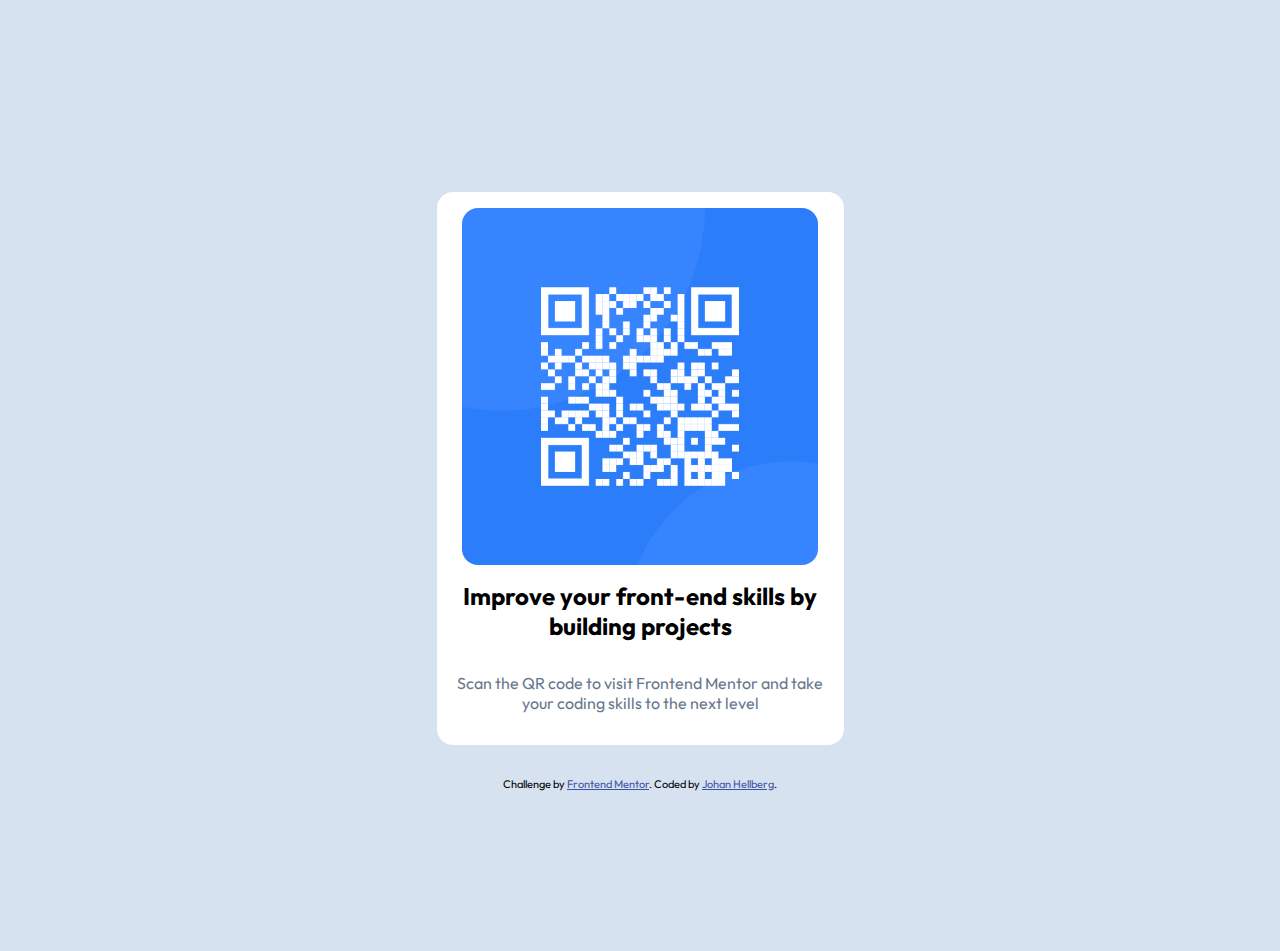
<file: starter/qr-code-component-main/index.html>
<!DOCTYPE html>
<html lang="en">
  <head>
    <meta charset="UTF-8" />
    <meta name="viewport" content="width=device-width, initial-scale=1.0" />
    <link rel="stylesheet" href="styles.css" />
    <link
      rel="stylesheet"
      href="https://fonts.googleapis.com/css2?family=Outfit:wght@400;700&display=swap"
    />
    <link
      rel="icon"
      type="image/png"
      sizes="32x32"
      href="./images/favicon-32x32.png"
    />
    <title>Frontend Mentor | QR code component</title>
  </head>
  <body>
    <div class="qr-card">
      <img src="./images/image-qr-code.png" alt="qr code" />
      <h1 class="qr-title">
        Improve your front-end skills by building projects
      </h1>
      <p class="qr-description">
        Scan the QR code to visit Frontend Mentor and take your coding skills to
        the next level
      </p>
    </div>
    <footer class="attribution">
      Challenge by
      <a href="https://www.frontendmentor.io?ref=challenge" target="_blank"
        >Frontend Mentor</a
      >. Coded by
      <a href="https://jhellberg.com/portfolio" target="_blank"
        >Johan Hellberg</a
      >.
    </footer>
  </body>
</html>
</file>
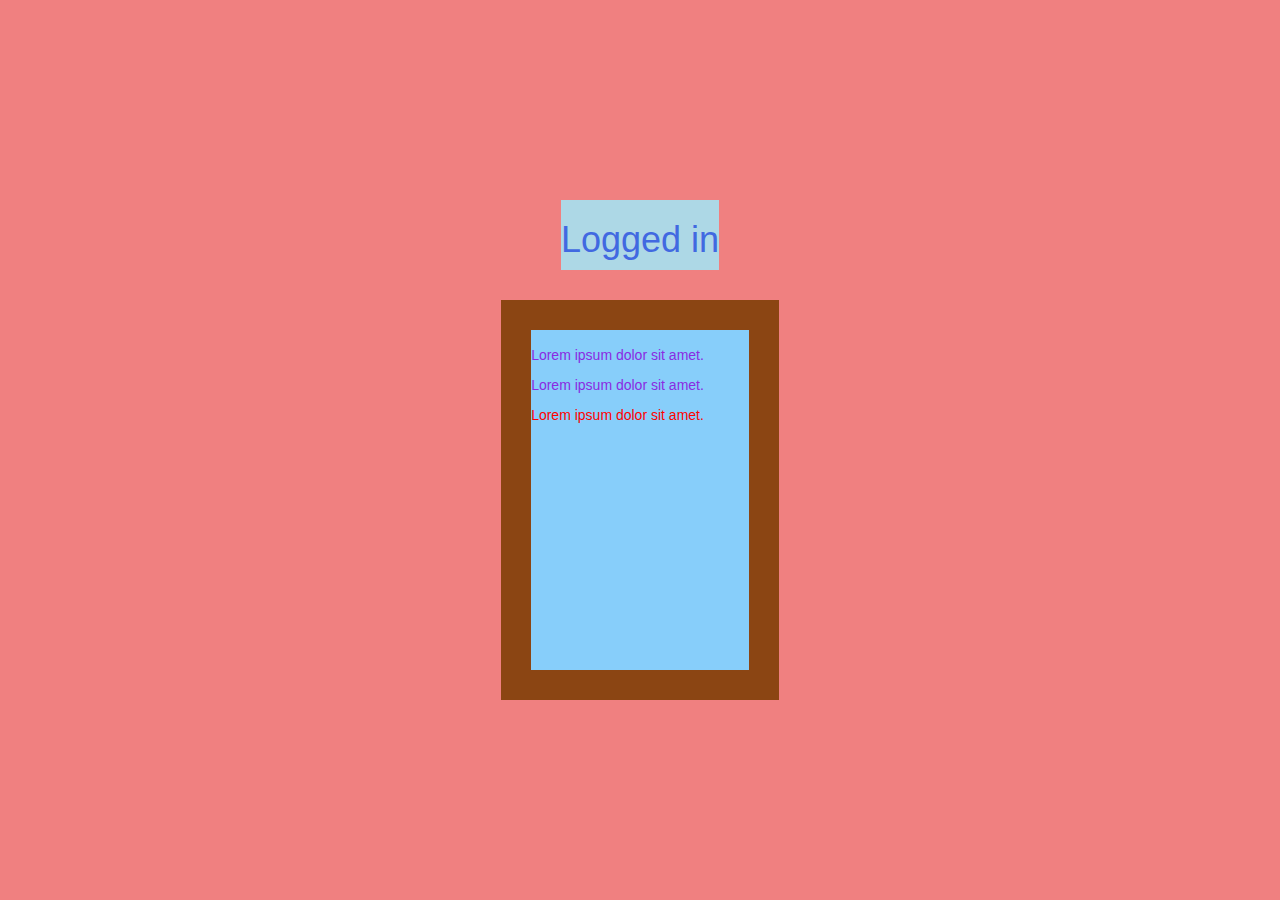
<file: challenges/testimonials-grid-section-main/loggedIn.html>
<!DOCTYPE html>
<html lang="en">
<head>
  <meta charset="UTF-8">
  <meta name="viewport" content="width=device-width, initial-scale=1.0">
  <link rel="stylesheet" href="https://maxcdn.bootstrapcdn.com/bootstrap/3.3.7/
css/bootstrap.min.css">
  <title>Logged in</title>
  <style>
    body {
      background-color: lightcoral;
      height: 100vh;
      margin: 0;
      display: flex;
      flex-direction: column;
      justify-content: center;
      align-items: center;
    }
    header {
      color: royalblue;
      background-color: lightblue;
    }

    .section {
      color: coral;
      background-color: salmon;
      /* width: 50%; */
    }

    .section-2 {
      margin-top: 30px;
      border: 30px solid saddlebrown;
      background-color: lightskyblue;
      padding: 15px 45px 0px 0px;
      min-height: 400px;
    }

    article {
      width: 400px;
      background-color: lightgreen;
    }

    #width {
      width: 50%;
      background-color: lightgreen;
    }

    .green {
      color: green;
    }

    p {
      color: blueviolet;
    }

    #last {
      color: yellow;
    }

    p:last-child {
      color: red !important;
    }
  </style>
</head>
<body>
  <header>
    <h1>Logged in</h1>
  </header>
  <section class="section-2">
    <p>Lorem ipsum dolor sit amet.</p>
    <p>Lorem ipsum dolor sit amet.</p>
    <p id="last">Lorem ipsum dolor sit amet.</p>
  </section>
</body>
</html>
</file>
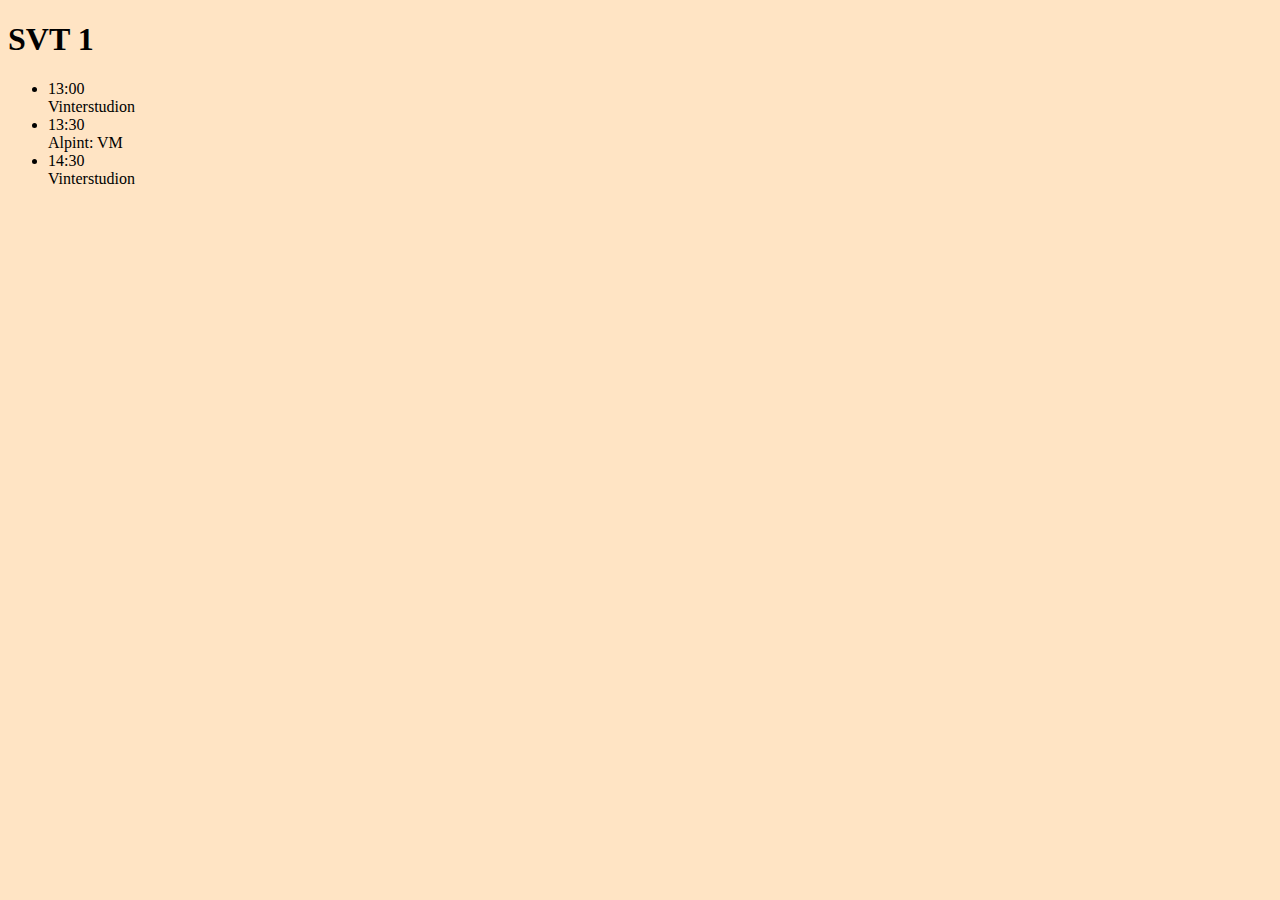
<file: challenges/testimonials-grid-section-main/program.html>
<!DOCTYPE html>
<html lang="en">
<head>
  <meta charset="UTF-8">
  <meta name="viewport" content="width=device-width, initial-scale=1.0">
  <link rel="stylesheet" href="program.css">
  <title>Document</title>
</head>
<body>
  <h1 class="channel-title">
    SVT 1
    </h1>
    <ul class="program-list">
      <li class="program-list__item">
        13:00<br/>
        Vinterstudion
      </li>
      <li class="program-list__item">
        13:30<br/>
        Alpint: VM
      </li>
      <li class="program-list__item">
        14:30<br/>
        Vinterstudion
      </li>
    </ul>
</body>
</html>
</file>
<file: starter/qr-code-component-main/styles.css>
body {
  display: flex;
  flex-direction: column;
  justify-content: center;
  align-items: center;
  min-height: 100vh;
  margin: 1.6rem;
  font-family: 'Outfit', sans-serif;
  background-color: hsl(212, 45%, 89%);
}

.qr-card {
  background-color: hsl(0, 0%, 100%);
  padding: 1rem;
  margin: 2rem;
  width: 90%;
  border-radius: 1rem;
  max-width: 375px;
  display: flex;
  align-items: center;
  flex-direction: column;
  justify-content: center;
  box-shadow: 12px 12px 2px 1px hsl(212, 45%, 89%);
}
.qr-card img {
  border-radius: 1rem;
  width: 95%;
}

.qr-title {
  text-align: center;
  font-size: 24px;
  font-weight: 700;
}

.qr-description {
  text-align: center;
  color: hsl(216, 15%, 48%);
}

.attribution {
  font-size: 11px;
  text-align: center;
}
.attribution a {
  color: hsl(228, 45%, 44%);
}
</file>
<file: challenges/testimonials-grid-section-main/program.css>
body {
  background-color: bisque;
}

.program-list {
  
}

.program-list__item {
  
}
</file>
